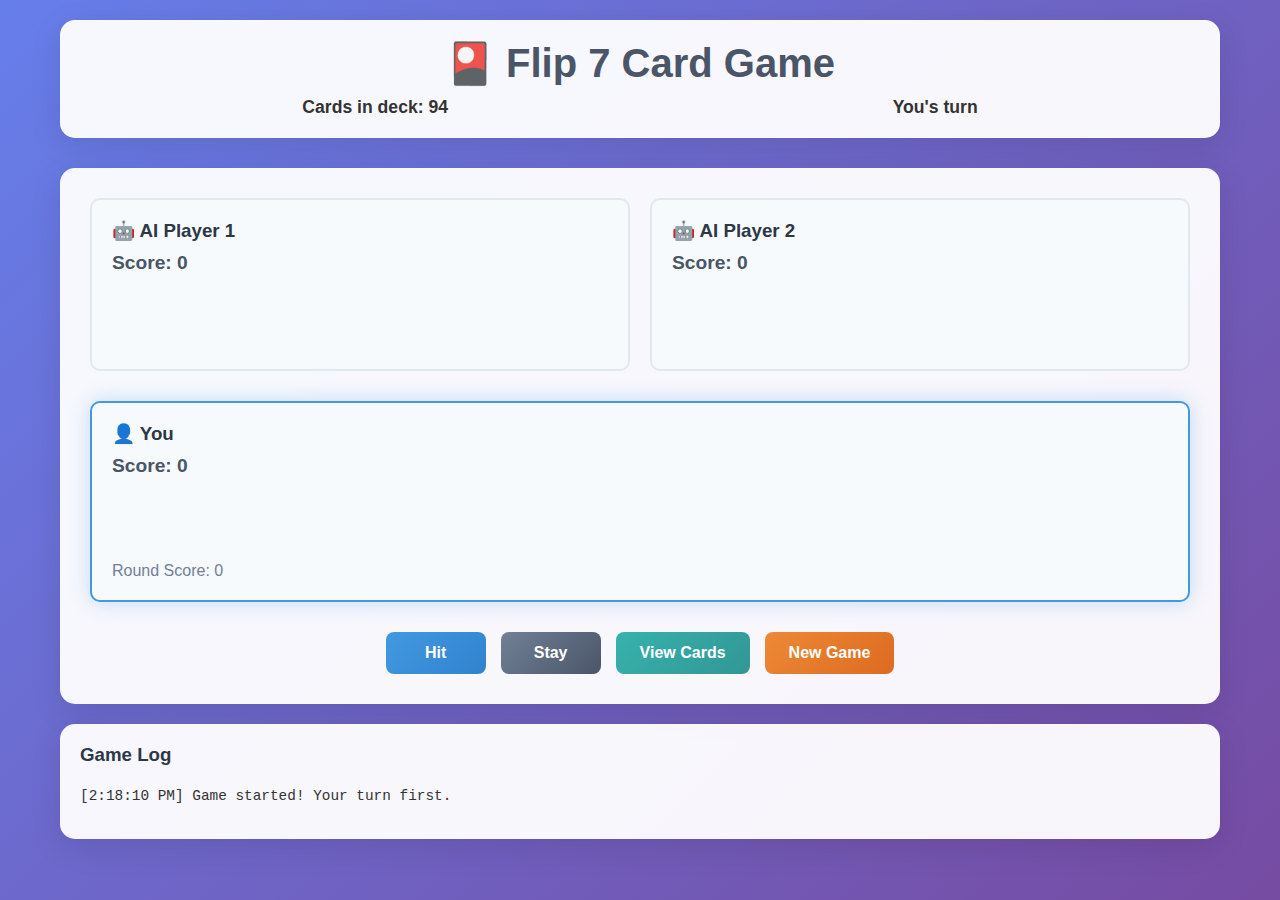
<file: index.html>
<!DOCTYPE html>
<html lang="en">
<head>
    <meta charset="UTF-8">
    <meta name="viewport" content="width=device-width, initial-scale=1.0">
    <title>Flip 7 Card Game</title>
    <link rel="stylesheet" href="styles.css">
</head>
<body>
    <div class="game-container">
        <header>
            <h1>🎴 Flip 7 Card Game</h1>
            <div class="game-info">
                <span id="deck-count">Cards in deck: 94</span>
                <span id="current-turn">Your turn</span>
            </div>
        </header>

        <div class="game-board">
            <!-- AI Players Section -->
            <div class="ai-players">
                <div class="player ai-player" id="ai-player-1">
                    <h3>🤖 AI Player 1</h3>
                    <div class="score">Score: <span id="ai1-score">0</span></div>
                    <div class="cards" id="ai1-cards"></div>
                </div>
                <div class="player ai-player" id="ai-player-2">
                    <h3>🤖 AI Player 2</h3>
                    <div class="score">Score: <span id="ai2-score">0</span></div>
                    <div class="cards" id="ai2-cards"></div>
                </div>
            </div>

            <!-- Human Player Section -->
            <div class="player human-player" id="human-player">
                <h3>👤 You</h3>
                <div class="score">Score: <span id="human-score">0</span></div>
                <div class="cards" id="human-cards"></div>
                <div class="round-score">Round Score: <span id="human-round-score">0</span></div>
            </div>

            <!-- Game Controls -->
            <div class="game-controls">
                <button id="hit-btn" class="btn btn-primary">Hit</button>
                <button id="stay-btn" class="btn btn-secondary">Stay</button>
                <button id="view-cards-btn" class="btn btn-info">View Cards</button>
                <button id="new-game-btn" class="btn btn-warning">New Game</button>
            </div>
        </div>

        <!-- Game Log -->
        <div class="game-log">
            <h3>Game Log</h3>
            <div id="log-content"></div>
        </div>

        <!-- Modal for viewing cards -->
        <div id="cards-modal" class="modal">
            <div class="modal-content">
                <span class="close">&times;</span>
                <h2>Your Cards</h2>
                <div id="modal-cards"></div>
            </div>
        </div>
    </div>

    <script src="main.js"></script>
</body>
</html>
</file>
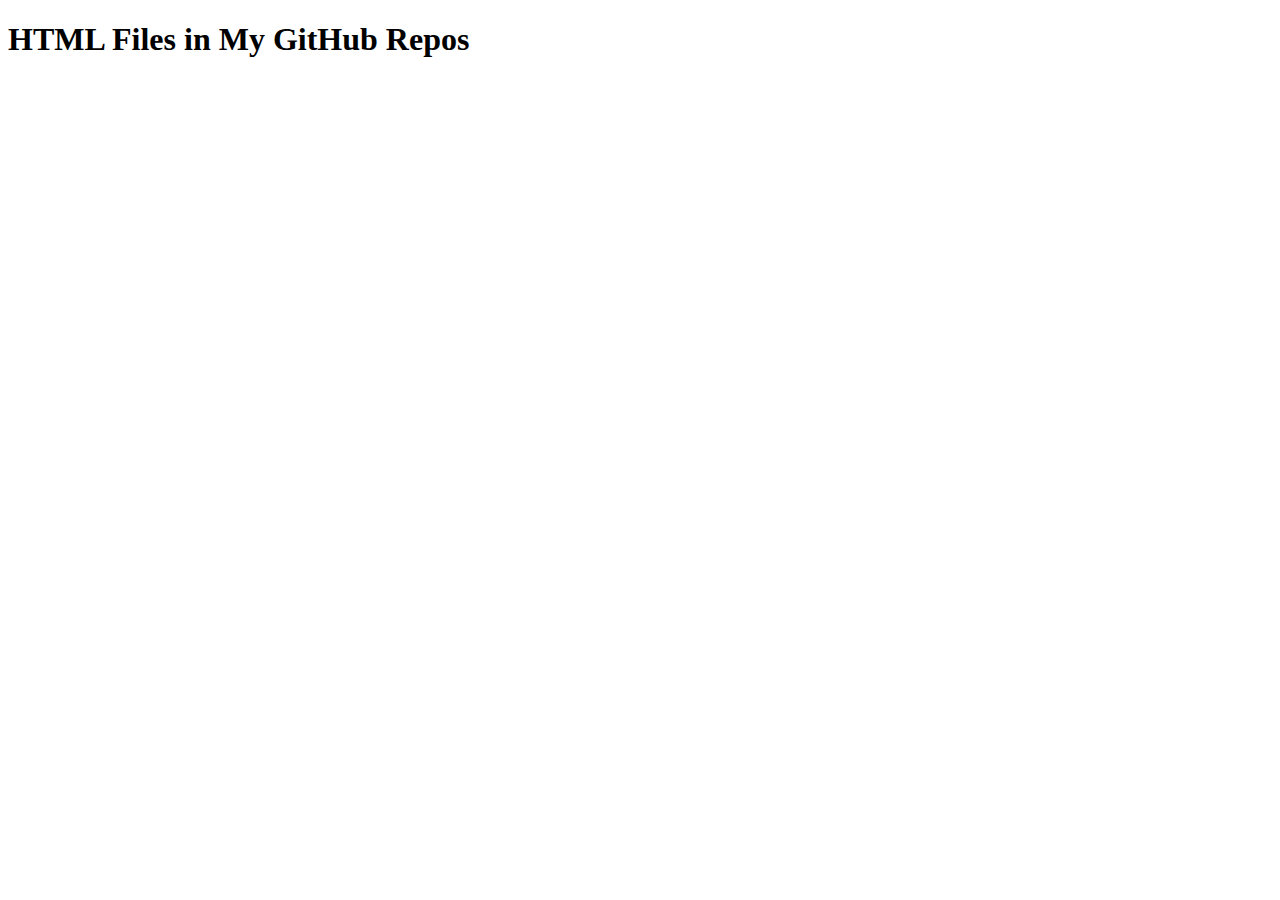
<file: sbx.html>
<!DOCTYPE html>
<html>
<head>
  <title>My GitHub Pages HTML Files</title>
</head>
<body>
  <h1>HTML Files in My GitHub Repos</h1>
  <ul id="fileList"></ul>

  <script>
    const username = 'sportomax1'; // ✅ your GitHub username
    const fileList = document.getElementById('fileList');

    async function fetchRepos() {
      const res = await fetch(`https://api.github.com/users/${username}/repos`);
      return res.json();
    }

    async function fetchFiles(repo, path = '') {
      const res = await fetch(`https://api.github.com/repos/${username}/${repo}/contents/${path}`);
      return res.json();
    }

    async function scanFiles(repo, path = '') {
      const items = await fetchFiles(repo, path);
      let htmlFiles = [];

      for (const item of items) {
        if (item.type === 'dir') {
          const nestedFiles = await scanFiles(repo, item.path);
          htmlFiles = htmlFiles.concat(nestedFiles);
        } else if (item.type === 'file' && item.name.endsWith('.html')) {
          // ✅ Keep subfolder structure in URL
          const pagesUrl = `https://${username}.github.io/${repo}/${item.path}`;
          htmlFiles.push({ name: item.name, repo, url: pagesUrl });
        }
      }
      return htmlFiles;
    }

    async function listHTMLFiles() {
      const repos = await fetchRepos();

      for (const repo of repos) {
        try {
          const htmlFiles = await scanFiles(repo.name);
          htmlFiles.forEach(f => {
            const li = document.createElement('li');
            // ✅ Show full GitHub Pages URL
            li.innerHTML = `<a href="${f.url}" target="_blank">${f.url}</a>`;
            fileList.appendChild(li);
          });
        } catch (err) {
          console.warn(`Could not read repo ${repo.name}:`, err);
        }
      }
    }

    listHTMLFiles();
  </script>
</body>
</html>
</file>
<file: styles.css>
* {
    margin: 0;
    padding: 0;
    box-sizing: border-box;
}

body {
    font-family: 'Segoe UI', Tahoma, Geneva, Verdana, sans-serif;
    background: linear-gradient(135deg, #667eea 0%, #764ba2 100%);
    min-height: 100vh;
    color: #333;
}

.game-container {
    max-width: 1200px;
    margin: 0 auto;
    padding: 20px;
}

header {
    text-align: center;
    margin-bottom: 30px;
    background: rgba(255, 255, 255, 0.95);
    padding: 20px;
    border-radius: 15px;
    box-shadow: 0 8px 32px rgba(0, 0, 0, 0.1);
}

header h1 {
    color: #4a5568;
    margin-bottom: 10px;
    font-size: 2.5em;
}

.game-info {
    display: flex;
    justify-content: space-around;
    font-size: 1.1em;
    font-weight: 600;
}

.game-board {
    background: rgba(255, 255, 255, 0.95);
    border-radius: 15px;
    padding: 30px;
    margin-bottom: 20px;
    box-shadow: 0 8px 32px rgba(0, 0, 0, 0.1);
}

.ai-players {
    display: grid;
    grid-template-columns: 1fr 1fr;
    gap: 20px;
    margin-bottom: 30px;
}

.player {
    background: #f7fafc;
    border-radius: 10px;
    padding: 20px;
    border: 2px solid #e2e8f0;
    transition: all 0.3s ease;
}

.player.active {
    border-color: #4299e1;
    box-shadow: 0 0 20px rgba(66, 153, 225, 0.3);
}

.player h3 {
    margin-bottom: 10px;
    color: #2d3748;
}

.score {
    font-size: 1.2em;
    font-weight: 600;
    margin-bottom: 15px;
    color: #4a5568;
}

.round-score {
    font-size: 1em;
    color: #718096;
    margin-top: 10px;
}

.cards {
    display: flex;
    flex-wrap: wrap;
    gap: 5px;
    min-height: 60px;
}

.card {
    width: 40px;
    height: 60px;
    border: 2px solid #cbd5e0;
    border-radius: 5px;
    display: flex;
    align-items: center;
    justify-content: center;
    font-weight: bold;
    font-size: 0.9em;
    background: white;
    box-shadow: 0 2px 4px rgba(0, 0, 0, 0.1);
    transition: transform 0.2s ease;
}

.card:hover {
    transform: translateY(-2px);
}

.card.number {
    background: linear-gradient(135deg, #4299e1, #3182ce);
    color: white;
    border-color: #2b6cb0;
}

.card.action {
    background: linear-gradient(135deg, #f56565, #e53e3e);
    color: white;
    border-color: #c53030;
}

.card.bonus {
    background: linear-gradient(135deg, #48bb78, #38a169);
    color: white;
    border-color: #2f855a;
}

.card.multiplier {
    background: linear-gradient(135deg, #ed8936, #dd6b20);
    color: white;
    border-color: #c05621;
}

.game-controls {
    display: flex;
    gap: 15px;
    justify-content: center;
    margin-top: 30px;
    flex-wrap: wrap;
}

.btn {
    padding: 12px 24px;
    border: none;
    border-radius: 8px;
    font-size: 1em;
    font-weight: 600;
    cursor: pointer;
    transition: all 0.3s ease;
    min-width: 100px;
}

.btn:hover {
    transform: translateY(-2px);
    box-shadow: 0 4px 12px rgba(0, 0, 0, 0.15);
}

.btn:disabled {
    opacity: 0.5;
    cursor: not-allowed;
    transform: none;
}

.btn-primary {
    background: linear-gradient(135deg, #4299e1, #3182ce);
    color: white;
}

.btn-secondary {
    background: linear-gradient(135deg, #718096, #4a5568);
    color: white;
}

.btn-info {
    background: linear-gradient(135deg, #38b2ac, #319795);
    color: white;
}

.btn-warning {
    background: linear-gradient(135deg, #ed8936, #dd6b20);
    color: white;
}

.game-log {
    background: rgba(255, 255, 255, 0.95);
    border-radius: 15px;
    padding: 20px;
    box-shadow: 0 8px 32px rgba(0, 0, 0, 0.1);
    max-height: 300px;
    overflow-y: auto;
}

.game-log h3 {
    margin-bottom: 15px;
    color: #2d3748;
}

#log-content {
    font-family: 'Courier New', monospace;
    font-size: 0.9em;
    line-height: 1.4;
}

.log-entry {
    margin-bottom: 8px;
    padding: 5px 0;
    border-bottom: 1px solid #e2e8f0;
}

.log-entry:last-child {
    border-bottom: none;
}

/* Modal styles */
.modal {
    display: none;
    position: fixed;
    z-index: 1000;
    left: 0;
    top: 0;
    width: 100%;
    height: 100%;
    background-color: rgba(0, 0, 0, 0.5);
}

.modal-content {
    background-color: white;
    margin: 5% auto;
    padding: 30px;
    border-radius: 15px;
    width: 80%;
    max-width: 600px;
    position: relative;
    box-shadow: 0 20px 60px rgba(0, 0, 0, 0.3);
}

.close {
    color: #aaa;
    float: right;
    font-size: 28px;
    font-weight: bold;
    cursor: pointer;
    position: absolute;
    right: 20px;
    top: 15px;
}

.close:hover {
    color: #000;
}

#modal-cards {
    display: flex;
    flex-wrap: wrap;
    gap: 10px;
    margin-top: 20px;
}

#modal-cards .card {
    width: 60px;
    height: 90px;
    font-size: 1.1em;
}

/* Responsive design */
@media (max-width: 768px) {
    .ai-players {
        grid-template-columns: 1fr;
    }
    
    .game-controls {
        flex-direction: column;
        align-items: center;
    }
    
    .btn {
        width: 200px;
    }
    
    .modal-content {
        width: 95%;
        margin: 10% auto;
    }
}

/* Animation for card drawing */
@keyframes cardDraw {
    from {
        opacity: 0;
        transform: translateY(-20px) scale(0.8);
    }
    to {
        opacity: 1;
        transform: translateY(0) scale(1);
    }
}

.card.drawing {
    animation: cardDraw 0.3s ease-out;
}

/* Bust animation */
@keyframes bust {
    0% { transform: scale(1); }
    50% { transform: scale(1.1); }
    100% { transform: scale(1); }
}

.player.bust .cards .card {
    animation: bust 0.5s ease-in-out;
    background: linear-gradient(135deg, #f56565, #e53e3e) !important;
    color: white !important;
}
</file>
